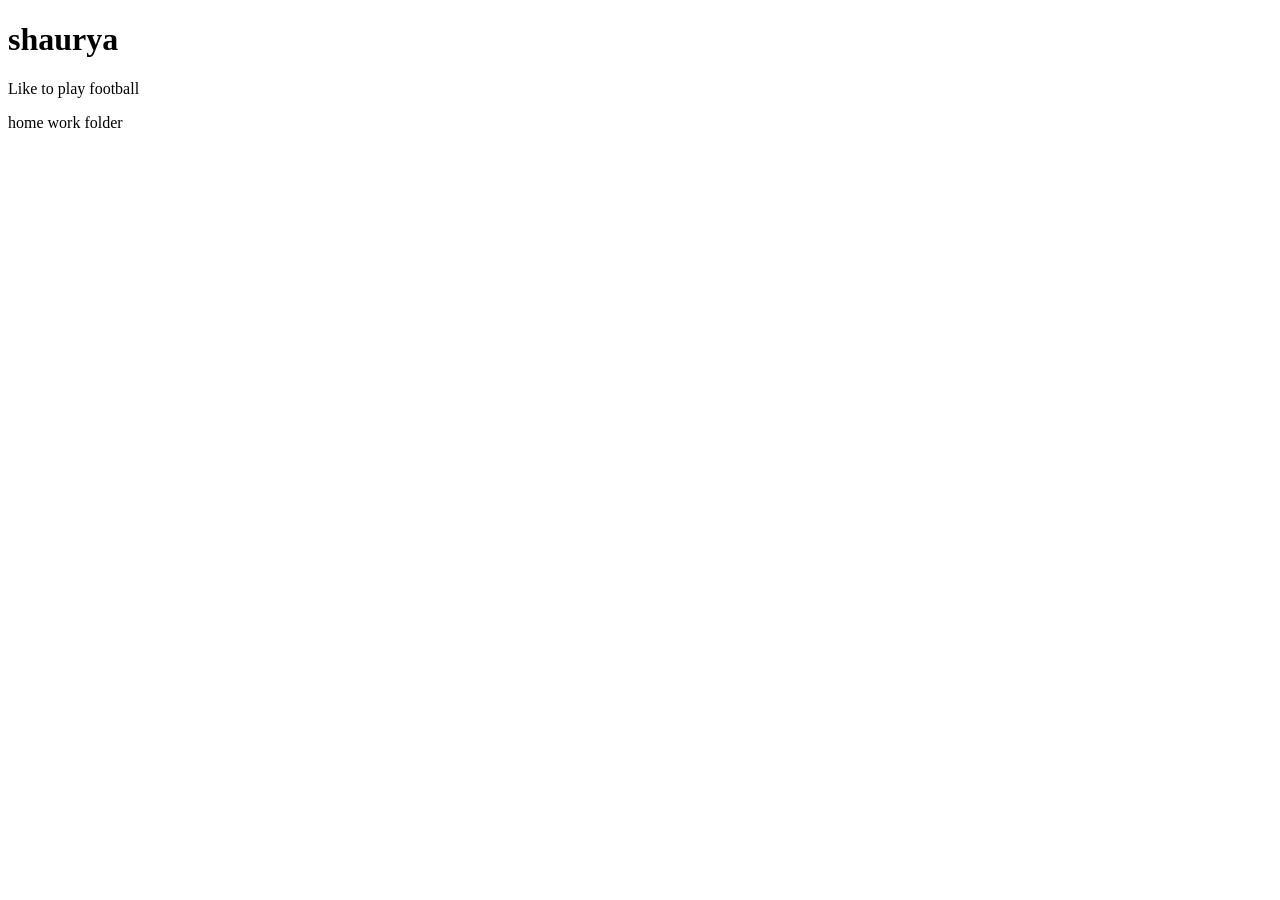
<file: index.html>
<!DOCTYPE html>
<html lang="en">
<head>
    <meta charset="UTF-8">
    <meta name="viewport" content="width=device-width, initial-scale=1.0">
    <title>Document</title>
</head>
<body>
<h1>shaurya</h1>
<p>Like to play football</p>    
</body>
</html>home work folder
</file>
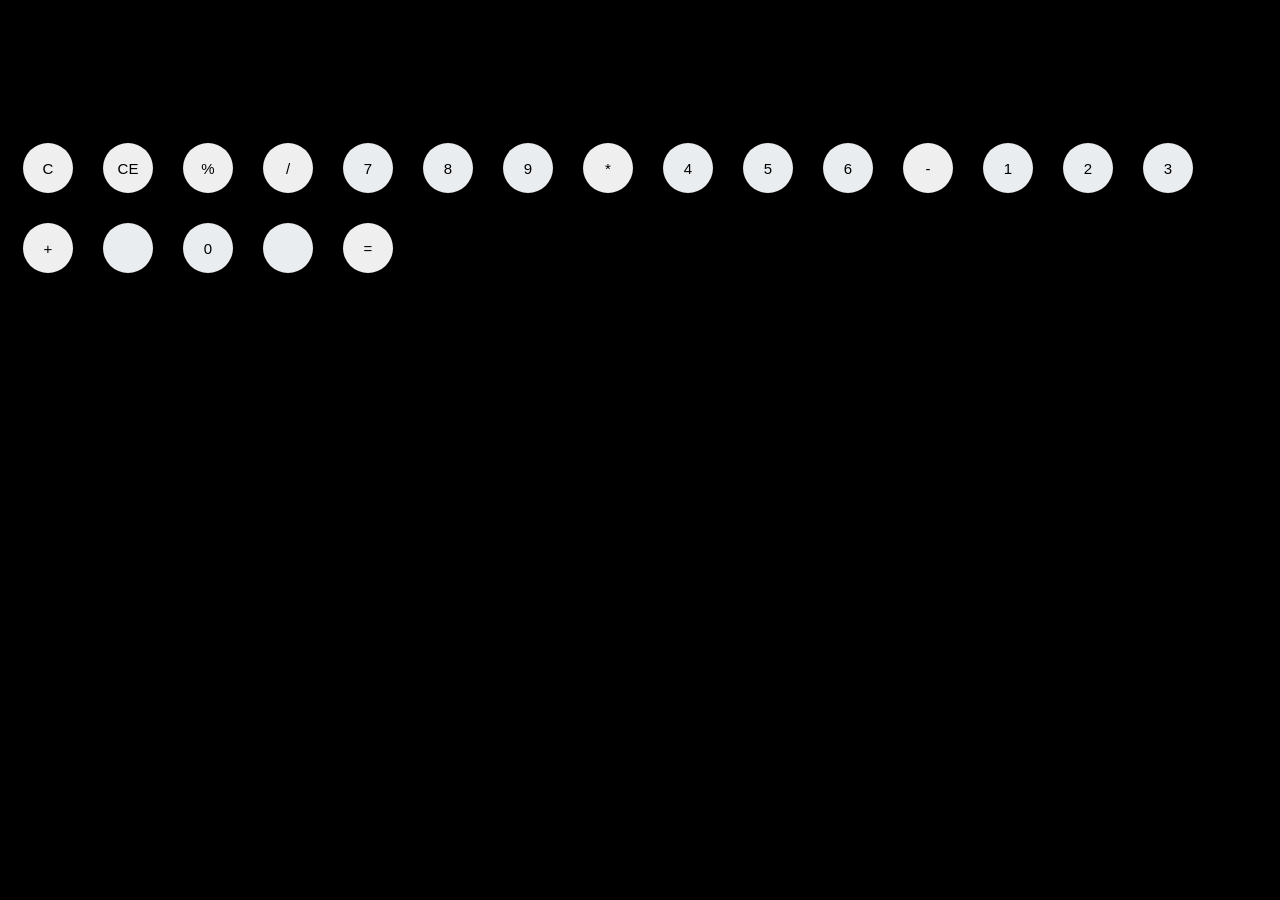
<file: calculator/index.html>
<!DOCTYPE html>
<html lang="en">
<head>
    <meta charset="UTF-8">
    <meta name="viewport" content="width=device-width, initial-scale=1.0">
    <title>My Calculator</title>
    <link href="https://fonts.googleapis.com/css?family=Open+Sans:600,700" rel="stylesheet">
    <link rel="stylesheet" type="text/css" href="style.css">
</head>
<body>
    <div id="countainer">
        <div id="culculator">
            <div id="result">
                <div id="history">
                    <p id="history-value"></p>
                </div>
                <div id="output-value">
                    <p id="output-value"></p>
                </div>
            </div>
            <div id="keyboard">
                <button class="operator" id="clear">C</button>
                <button class="operator" id="clear">CE</button>
                <button class="operator" id="%">%</button>
                <button class="operator" id="/">/</button>
                <button class="number" id="7">7</button>
                <button class="number" id="8">8</button>
                <button class="number" id="9">9</button>
                <button class="operator" id="*">*</button>
                <button class="number" id="4">4</button>
                <button class="number" id="5">5</button>
                <button class="number" id="6">6</button>
                <button class="operator" id="-">-</button>
                <button class="number" id="1">1</button>
                <button class="number" id="2">2</button>
                <button class="number" id="3">3</button>
                <button class="operator" id="+">+</button>
                <button class="empty" id="empty"></button>
                <button class="number" id="0">0</button>
                <button class="empty" id="empty"></button>
                <button class="operator" id="=">=</button>
            </div>
        </div>
    </div>
    <script src="script.js"></script>
</body>
</html>
</file>
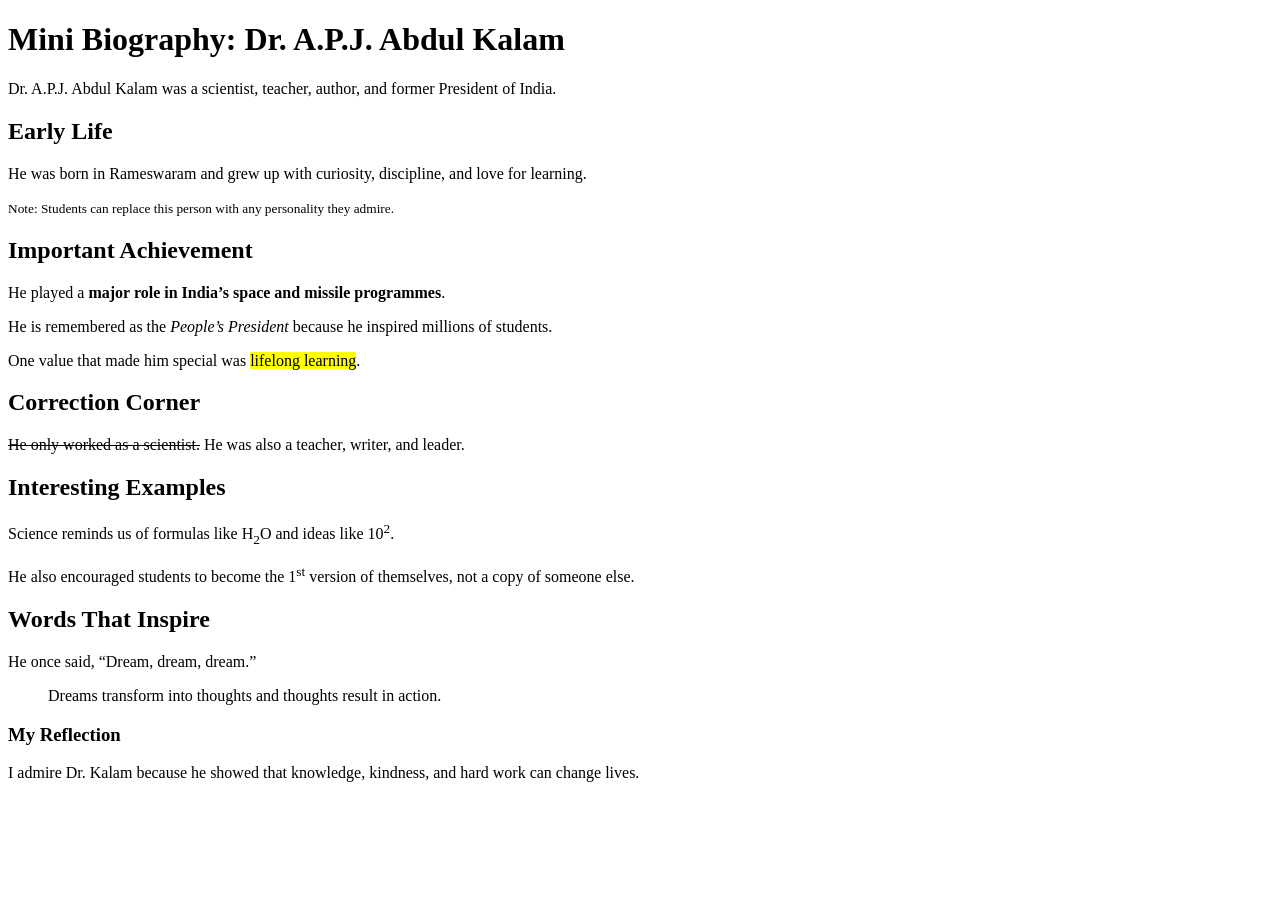
<file: homework/Minibiobraphy.html>
<!DOCTYPE html>
<html lang="en">
  <head>
    <meta charset="UTF-8">
    <meta name="viewport" content="width=device-width, initial-scale=1.0">
    <title>Mini Biography Page</title>
  </head>
  <body>
 
    <h1>Mini Biography: Dr. A.P.J. Abdul Kalam</h1>
    <p>Dr. A.P.J. Abdul Kalam was a scientist, teacher, author, and former President of India.</p>
 
    <h2>Early Life</h2>
    <p>He was born in Rameswaram and grew up with curiosity, discipline, and love for learning.</p>
    <p><small>Note: Students can replace this person with any personality they admire.</small></p>
 
    <h2>Important Achievement</h2>
    <p>He played a <strong>major role in India’s space and missile programmes</strong>.</p>
    <p>He is remembered as the <em>People’s President</em> because he inspired millions of students.</p>
    <p>One value that made him special was <mark>lifelong learning</mark>.</p>
 
    <h2>Correction Corner</h2>
    <p><s>He only worked as a scientist.</s> He was also a teacher, writer, and leader.</p>
 
    <h2>Interesting Examples</h2>
    <p>Science reminds us of formulas like H<sub>2</sub>O and ideas like 10<sup>2</sup>.</p>
    <p>He also encouraged students to become the 1<sup>st</sup> version of themselves, not a copy of someone else.</p>
 
    <h2>Words That Inspire</h2>
    <p>He once said, <q>Dream, dream, dream.</q></p>
    <blockquote>
      Dreams transform into thoughts and thoughts result in action.
    </blockquote>
 
    <h3>My Reflection</h3>
    <p>I admire Dr. Kalam because he showed that knowledge, kindness, and hard work can change lives.</p>
 
  </body>
</html>
</file>
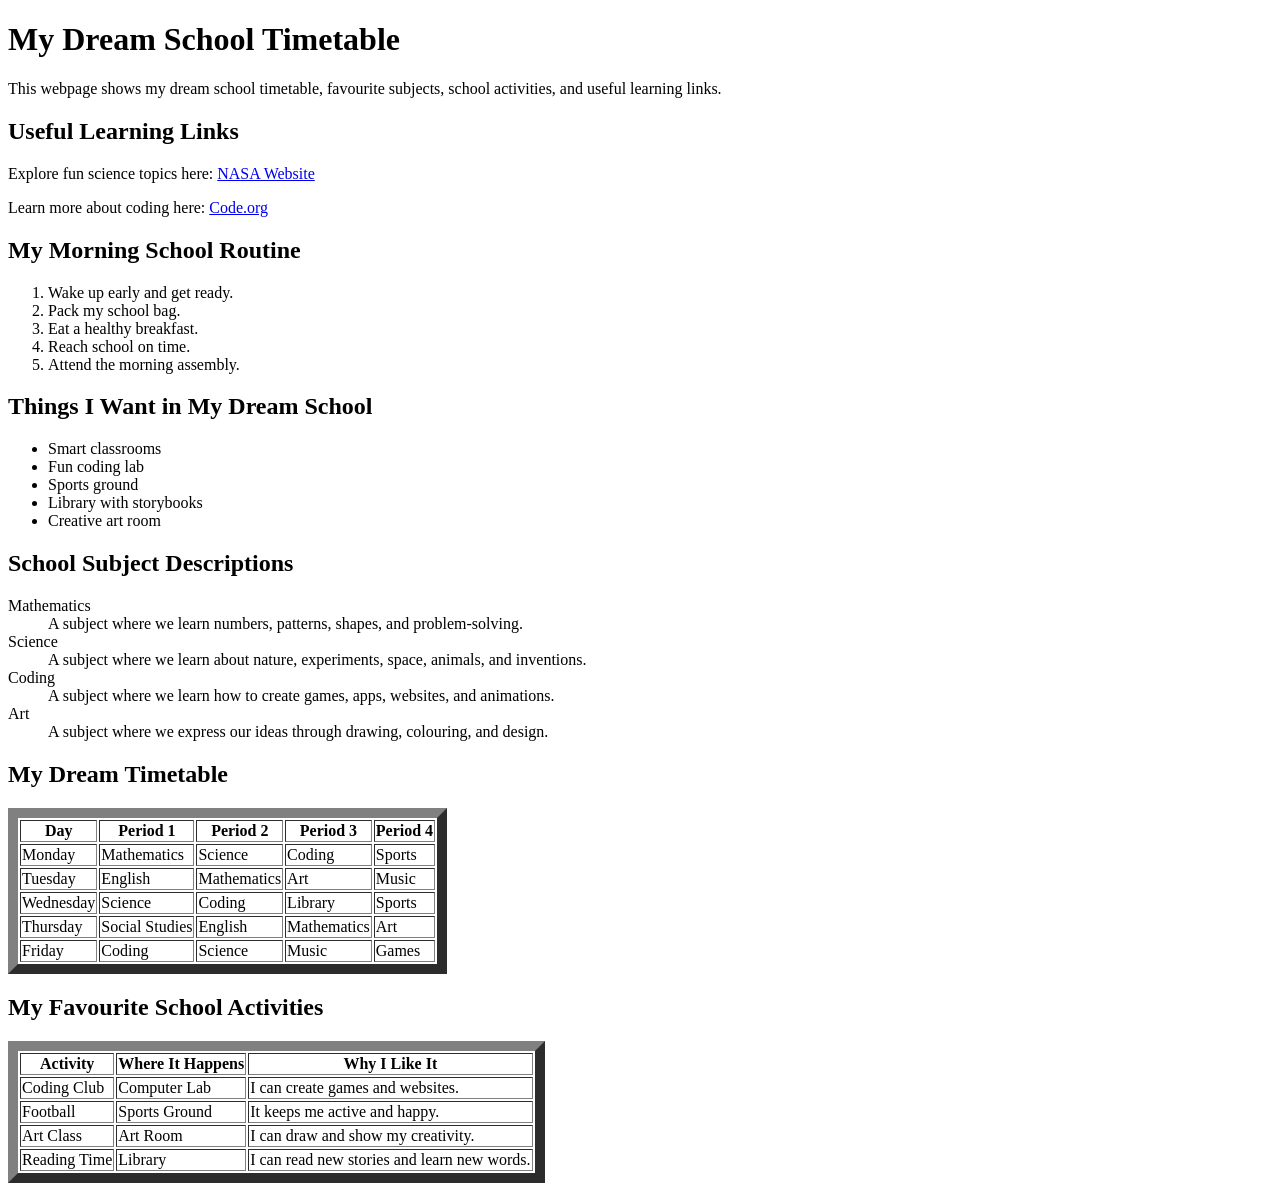
<file: homework/Mydreamschooltimetable.html>
<!DOCTYPE html>
<html>
<head>
  <meta charset="utf-8">
  <meta name="viewport" content="width=device-width">
  <title>My Dream School Timetable</title>
</head>
<body>
 
  <h1>My Dream School Timetable</h1>
 
  <p>
    This webpage shows my dream school timetable, favourite subjects, school activities,
    and useful learning links.
  </p>
 
  <h2>Useful Learning Links</h2>
 
  <p>
    Explore fun science topics here:
    <a href="https://www.nasa.gov/" target="_blank">NASA Website</a>
  </p>
 
  <p>
    Learn more about coding here:
    <a href="https://code.org/" target="_blank">Code.org</a>
  </p>
 
  <h2>My Morning School Routine</h2>
 
  <ol>
    <li>Wake up early and get ready.</li>
    <li>Pack my school bag.</li>
    <li>Eat a healthy breakfast.</li>
    <li>Reach school on time.</li>
    <li>Attend the morning assembly.</li>
  </ol>
 
  <h2>Things I Want in My Dream School</h2>
 
  <ul>
    <li>Smart classrooms</li>
    <li>Fun coding lab</li>
    <li>Sports ground</li>
    <li>Library with storybooks</li>
    <li>Creative art room</li>
  </ul>
 
  <h2>School Subject Descriptions</h2>
 
  <dl>
    <dt>Mathematics</dt>
    <dd>A subject where we learn numbers, patterns, shapes, and problem-solving.</dd>
 
    <dt>Science</dt>
    <dd>A subject where we learn about nature, experiments, space, animals, and inventions.</dd>
 
    <dt>Coding</dt>
    <dd>A subject where we learn how to create games, apps, websites, and animations.</dd>
 
    <dt>Art</dt>
    <dd>A subject where we express our ideas through drawing, colouring, and design.</dd>
  </dl>
 
  <h2>My Dream Timetable</h2>
 
  <table border="10">
    <tr>
      <th>Day</th>
      <th>Period 1</th>
      <th>Period 2</th>
      <th>Period 3</th>
      <th>Period 4</th>
    </tr>
 
    <tr>
      <td>Monday</td>
      <td>Mathematics</td>
      <td>Science</td>
      <td>Coding</td>
      <td>Sports</td>
    </tr>
 
    <tr>
      <td>Tuesday</td>
      <td>English</td>
      <td>Mathematics</td>
      <td>Art</td>
      <td>Music</td>
    </tr>
 
    <tr>
      <td>Wednesday</td>
      <td>Science</td>
      <td>Coding</td>
      <td>Library</td>
      <td>Sports</td>
    </tr>
 
    <tr>
      <td>Thursday</td>
      <td>Social Studies</td>
      <td>English</td>
      <td>Mathematics</td>
      <td>Art</td>
    </tr>
 
    <tr>
      <td>Friday</td>
      <td>Coding</td>
      <td>Science</td>
      <td>Music</td>
      <td>Games</td>
    </tr>
  </table>
 
  <h2>My Favourite School Activities</h2>
 
  <table border="10">
    <tr>
      <th>Activity</th>
      <th>Where It Happens</th>
      <th>Why I Like It</th>
    </tr>
 
    <tr>
      <td>Coding Club</td>
      <td>Computer Lab</td>
      <td>I can create games and websites.</td>
    </tr>
 
    <tr>
      <td>Football</td>
      <td>Sports Ground</td>
      <td>It keeps me active and happy.</td>
    </tr>
 
    <tr>
      <td>Art Class</td>
      <td>Art Room</td>
      <td>I can draw and show my creativity.</td>
    </tr>
 
    <tr>
      <td>Reading Time</td>
      <td>Library</td>
      <td>I can read new stories and learn new words.</td>
    </tr>
  </table>
 
</body>
</html>
</file>
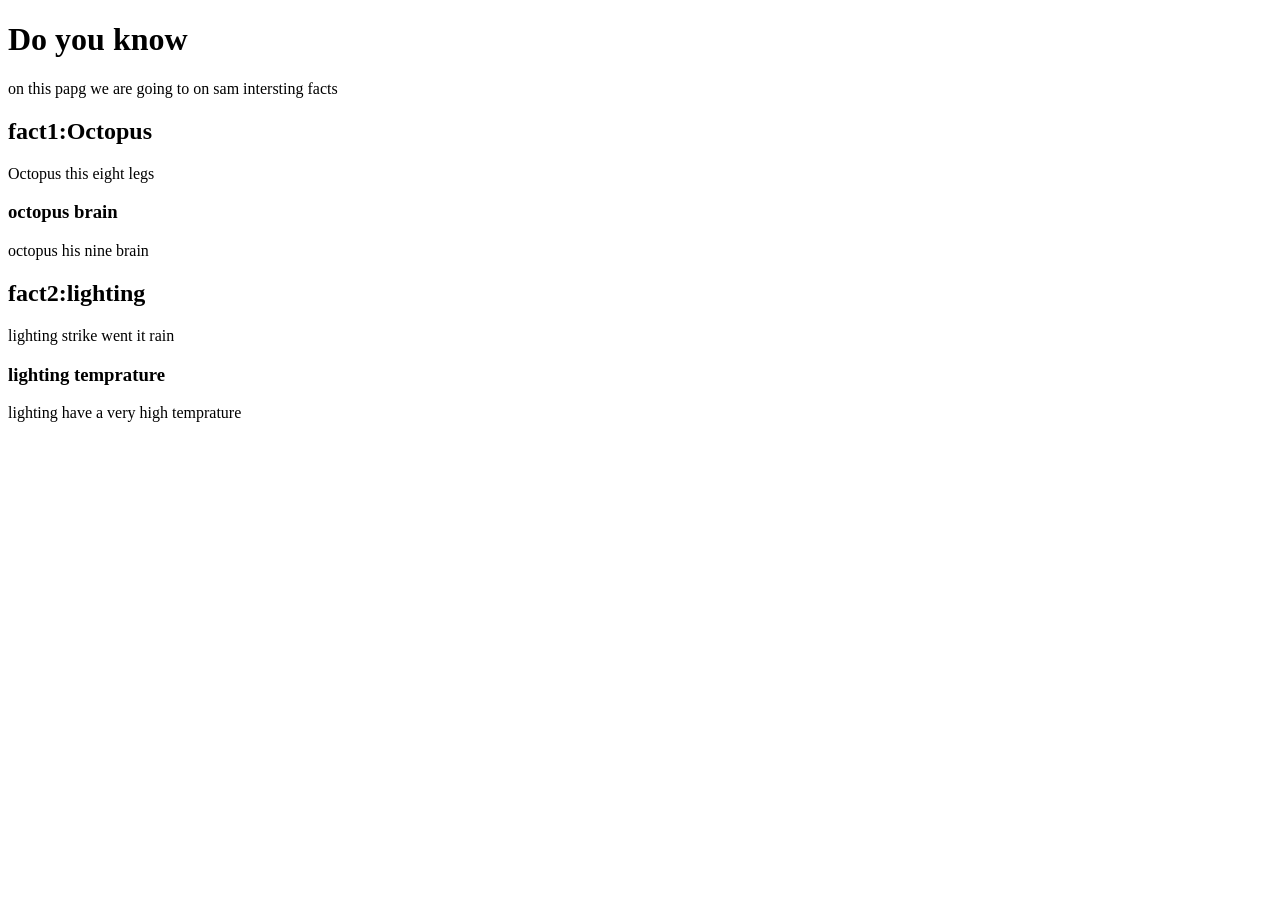
<file: lesson 1/activity1.html>
<!DOCTYPE html>
<html lang="en">
<head>
    <meta charset="UTF-8">
    <meta name="viewport" content="width=device-width, initial-scale=1.0">
    <title>Do you know</title>
</head>
<body>
 <h1>Do you know</h1>
 <p>on this papg we are going to on sam intersting facts</p> 
 <h2>fact1:Octopus
 </h2> 
 <p>Octopus this eight legs </p>
 <h3>octopus brain</h3>
    <p>octopus his nine brain</p>
 <h2>fact2:lighting</h2>
<p>lighting strike went it rain</p>
<h3>lighting temprature</h3>
<p>lighting have a very high temprature</p>
</body>
</html>
</file>
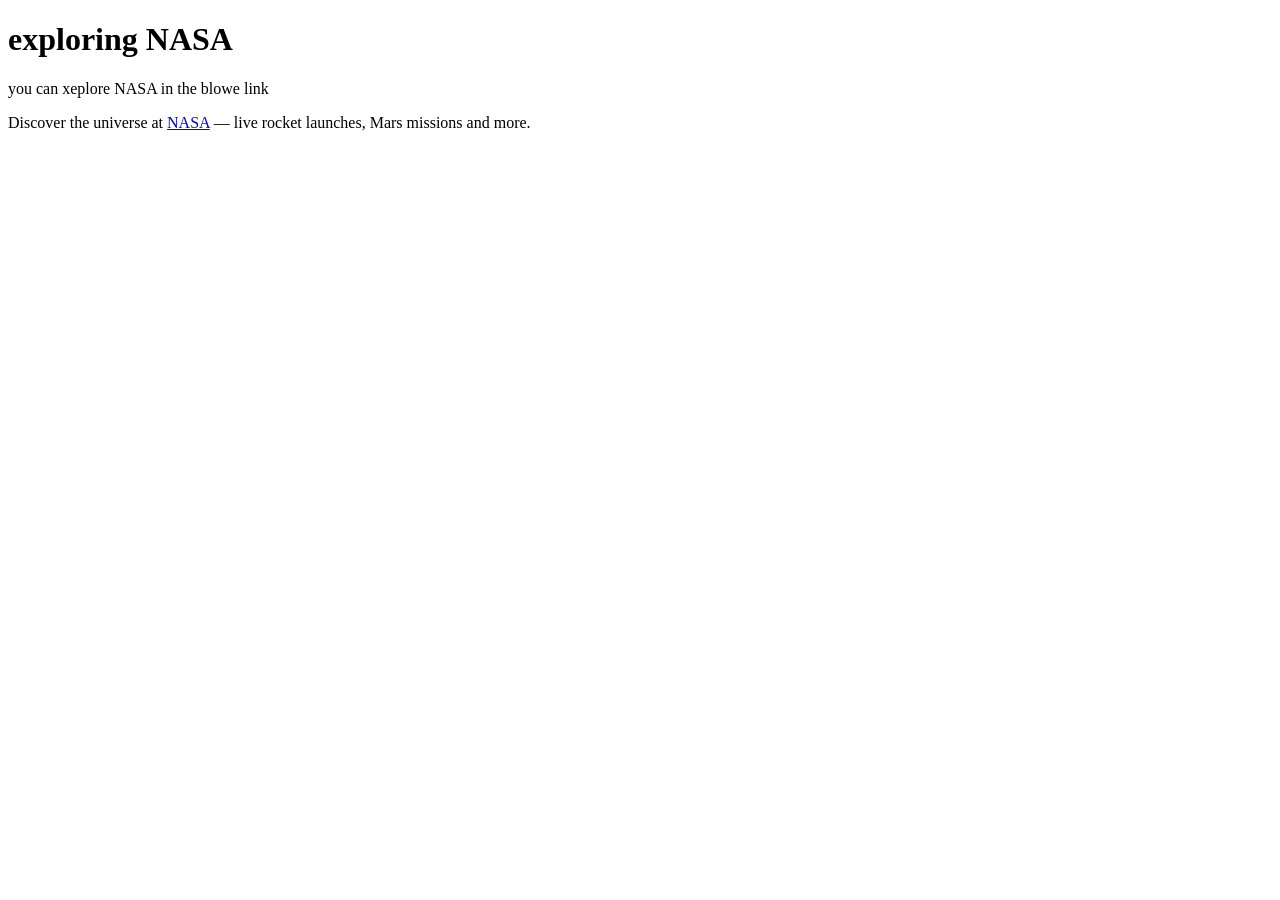
<file: lesson 2/activity1.html>
<!DOCTYPE html>
<html lang="en">
<head>
    <meta charset="UTF-8">
    <meta name="viewport" content="width=device-width, initial-scale=1.0">
    <title>hyperlink</title>
</head>
<body>
    <h1>exploring NASA</h1>
    <p>you can xeplore NASA in the blowe link</p>
    <p>Discover the universe at <a href="https://www.nasa.gov/">NASA</a> — live rocket launches, Mars missions and more.</p>
    
    
    
    
</body>
</html>
</file>
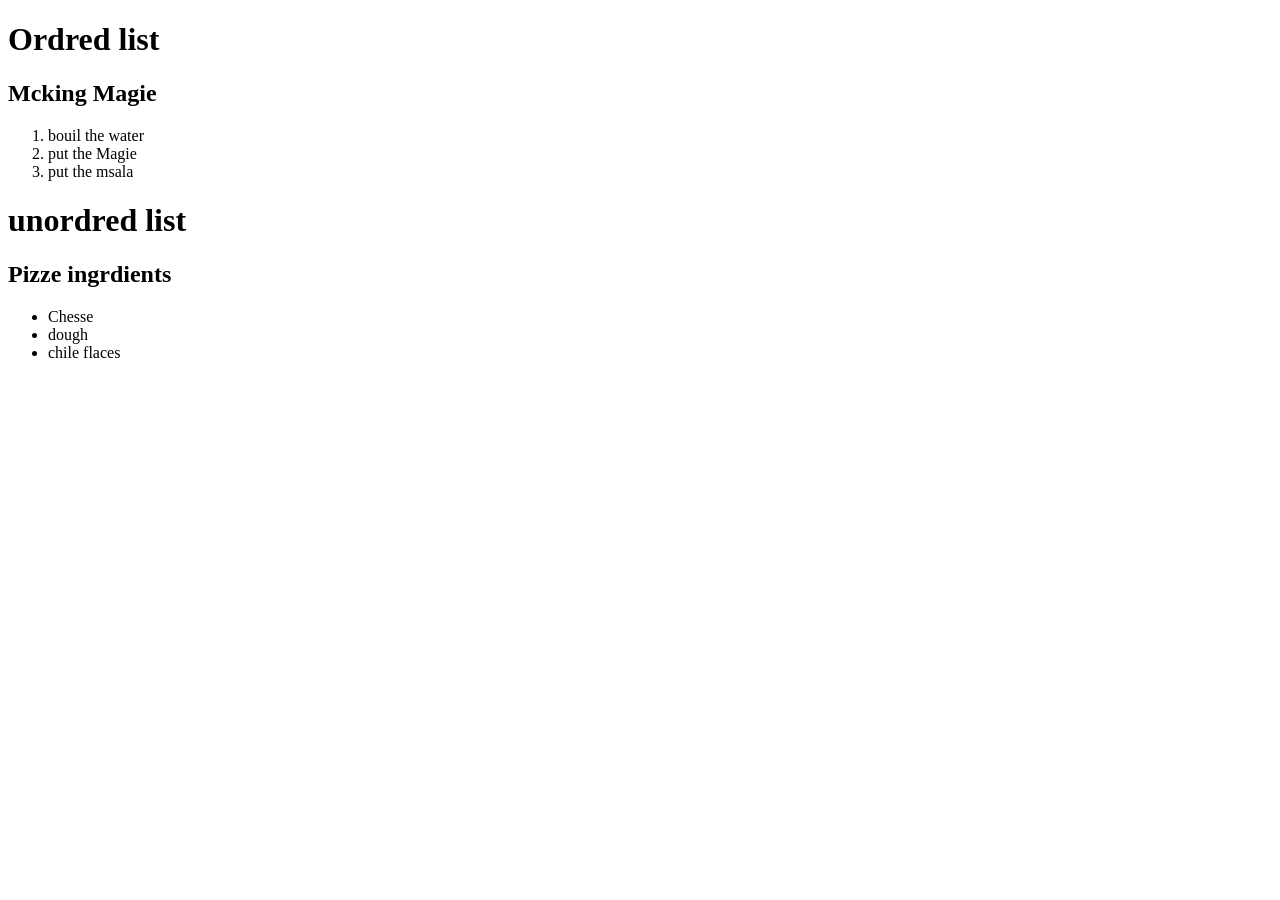
<file: lesson 2/activity2.html>
<!DOCTYPE html>
<html lang="en">
<head>
    <meta charset="UTF-8">
    <meta name="viewport" content="width=device-width, initial-scale=1.0">
    <title>List</title>
</head>
<body>
    <h1>Ordred list</h1>
    <h2>Mcking Magie</h2>
    <ol>
        <li>bouil the water</li>
        <li>put the Magie</li>
        <li>put the msala</li>
    </ol>
    <h1>unordred list</h1>
    <h2>Pizze ingrdients</h2>
    <ul>
        <li>Chesse</li>
        <li>dough</li>
        <li>chile flaces</li>
    
        
    </ul>
</body>
</html>
</file>
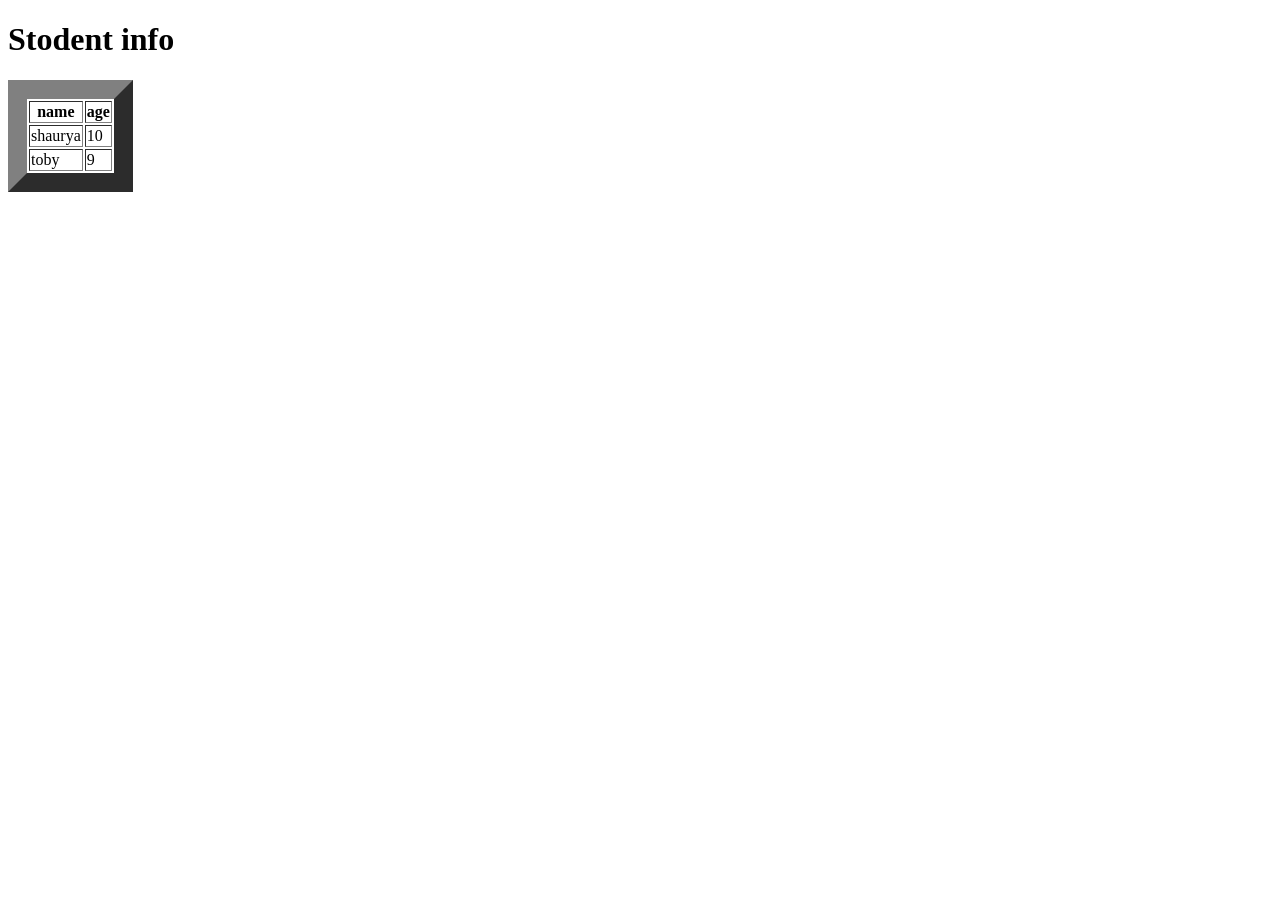
<file: lesson 2/Activity3.html>
<!DOCTYPE html>
<html lang="en">
<head>
    <meta charset="UTF-8">
    <meta name="viewport" content="width=device-width, initial-scale=1.0">
    <title>Table </title>
</head>
<body>
    <h1>Stodent info</h1>
    <table border="19">
        <tr>
            <th>name</th>
            <th>age</th>
        </tr>
        <tr>
            <td>shaurya</td>
            <td>10</td>
        </tr>
        <tr>
            <td>toby</td>
            <td>9</td>
        </tr>
    </table>
</body>
</html>
</file>
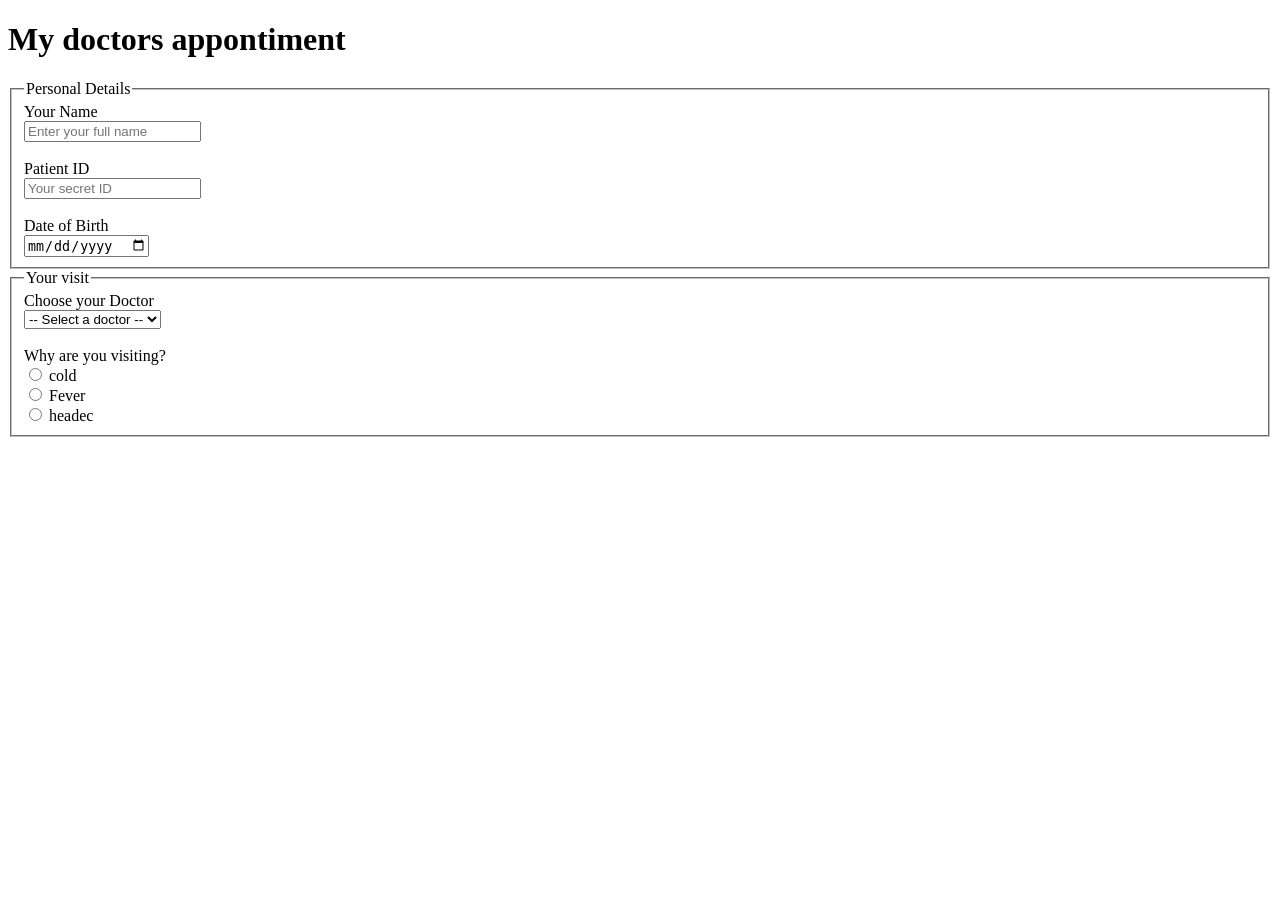
<file: lesson 6/form.html>
<!DOCTYPE html>
<html lang="en">
<head>
    <meta charset="UTF-8">
    <meta name="viewport" content="width=device-width, initial-scale=1.0">
    <title>My doctor appontiment</title>
</head>
<body>
    <h1>My doctors appontiment</h1>
   <form>
    

<fieldset>

<legend>Personal Details</legend>

<label>Your Name</label><br>

<input type="text" id="name" placeholder="Enter your full name"><br><br>

<!--input type will be password-->

<label>Patient ID</label><br>

<input type="password" id="pid" placeholder="Your secret ID"><br><br>

<!--input type will be date-->

<label>Date of Birth</label><br>

<input type="date" id="dob"><br>

</fieldset>
<fieldset>
  <legend>Your visit</legend>
  <label>Choose your Doctor</label><br>

<select id="doctor">

<option value="">-- Select a doctor --</option>
<option value="">-- sam doctor --</option>
<option value="">-- lie doctor --</option>
<option value="">-- lele doctor --</option>


</select><br><br>

<label>Why are you visiting?</label><br>


<input type="radio" name="reason" value="fever"> cold<br>
<input type="radio" name="reason" value="fever"> Fever<br>
<input type="radio" name="reason" value="fever"> headec<br>
</fieldset>
   </form> 
</body>
</html>
</file>
<file: calculator/style.css>
body {
    font-family: 'Open Sans',sans-serif;
    background-color:black;
}

#contanier{
    width: 1000px;
    height: 550px;
    margin: 20px auto;
}

#calculator{
    width:320px;
    height:520px;
    background-color: #eaedef;
    margin: 0 auto;
    top: 20px;
    position: relative;
    border-radius: 5px;
}

#result{
    height: 120px;
}

#history{
    text-align:right;
    height: 20px;
    margin: 0 20px;
    padding-top: 20px;
    font-size:15px;
    color: #919191;
}


#output{
    text-align: right;
    height: 60px;
    margin: 10px 20px;
    font-size: 30px;
}

#keybroard{
    height:400px;
}

.operator, .number, .empty{
    width: 50px;
    height: 50px;
    margin:15px;
    float: left;
    border-radius: 50px;
    border-width: 0px;
    font-size: 15px
}

.number, .empty{
    background-color:#eaedef;
} 

.number, .operator{
    cursor: pointer;
}

.perator.active, .number.active{
    font-size:13px;
}

.operator:focus, .number:focus, .empty:focus{
    outline: 0;
}
</file>
